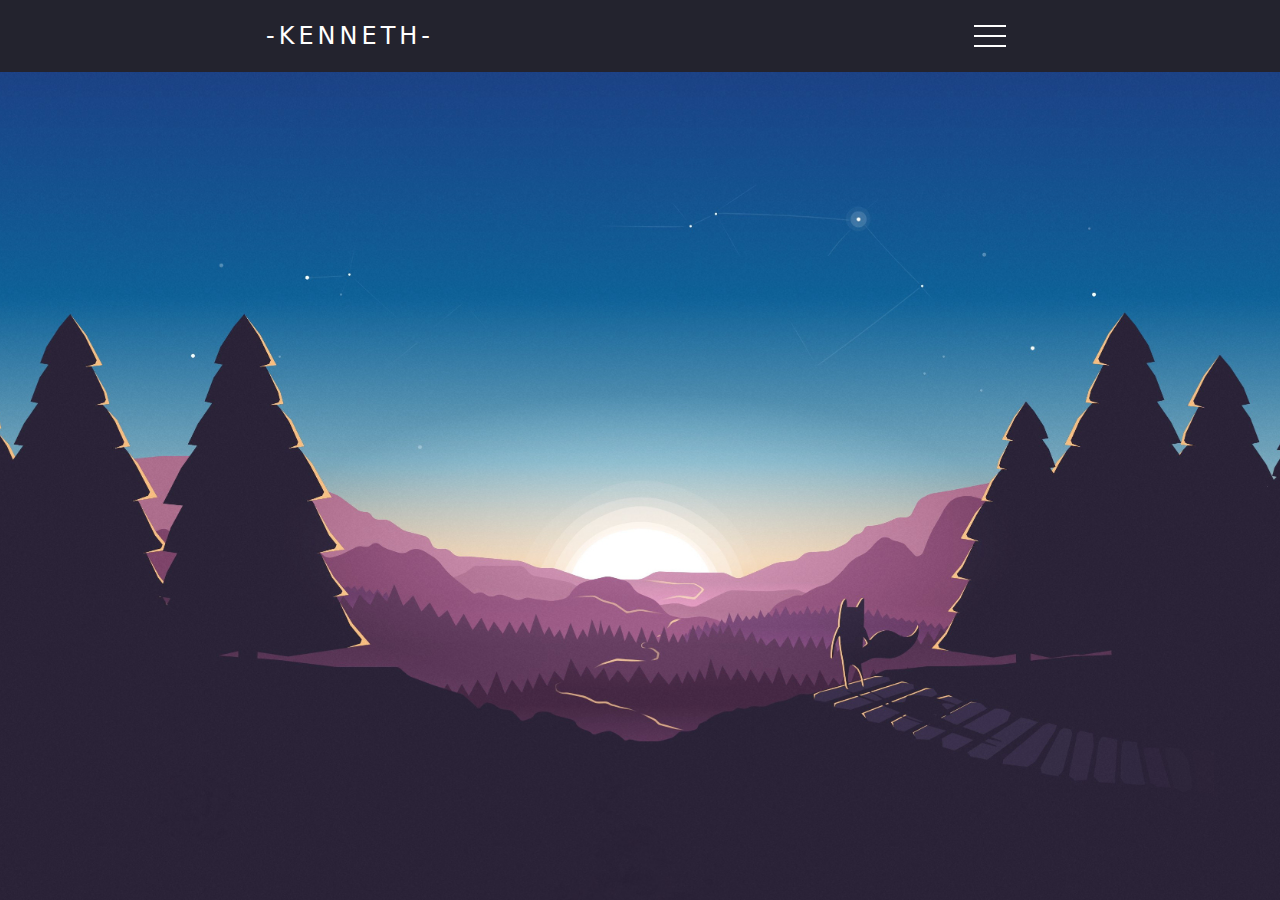
<file: equipes/wryell/index.html>
<!DOCTYPE html>
<html lang="pt-br">

<head>
  <meta charset="UTF-8" />
  <meta http-equiv="X-UA-Compatible" content="IE=edge" />
  <meta name="viewport" content="width=device-width, initial-scale=1.0" />
  <link rel="shortcut icon" href="" type="image/x-icon">
  <title>Kenneth</title>
  <link rel="stylesheet" href="style.css" />
</head>

<body>
  <header>
    <nav>
      <a class="logo" href="/">-Kenneth-</a>
      <div class="mobile-menu">
        <div class="line1"></div>
        <div class="line2"></div>
        <div class="line3"></div>
      </div>
      <ul class="nav-list">
        <li><a href="#">Sobre</a></li>
        <li><a href="#">Projetos</a></li>
        <li><a href="#">Contato</a></li>
        <li><a href="../../index.html">Início</a></li>
      </ul>
    </nav>


    <div class="about-menu">
      <ul class="about-nav-list">
        <li><a href="#" data-target="about-menu">Sobre</a></li>
      </ul>
      <div class="about-content active">
        <p>Me chamo Kenneth, tenho 19 anos e estou cursando ADS(Analise e Desenvolvimento de Sistemas) na Faculdade Senac DF.</p>
      </div>
    </div>



    <div class="about-menu-projetos active">
      <ul class="about-nav-list-projetos">
        <li><a href="#" data-target="about-menu-projetos">Projetos</a></li>
      </ul>

      <div class="about-content-projetos active">
        <p>Tenho como objetivos de criar projetos como, sites personalizados, rôbos operadores para Day Trade e criar jogos para navegadores ou para plataformas de jogos.</p>
      </div>

    </div>

    <div class="about-menu-contato">
      <ul class="about-nav-list-contato">
        <li><a href="#" data-target="about-menu-contato">Contato</a></li>
      </ul>
      <div class="about-content-contato active">
        <div><img class="whatsapplogo" src="img/whatsappLogo.png" alt="logowhatsapp"></div>

        <div>
          <p class="whatsappNumber">+55 (61)99694-3538.</p>
        </div>


        <div><img class="instagramlogo" src="img/InstagramLogo.png" alt="logoinstagram"></div>

        <div>
          <p class="instagramName">kenesu_training.</p>
        </div>

      </div>
    </div>


    
  </header>

  <main>

    <section>
      <div class="ContainerPerfil">
        <img class="Perfil" src="img/perfilKenneth.jpg" alt="">

      </div>
    </section>

  </main>
  <script src="mobile-navbar.js"></script>


  <script>
    document.addEventListener("DOMContentLoaded", function () {
  const aboutLink = document.querySelector(".nav-list li:first-child a");
  const projectsLink = document.querySelector(".nav-list li:nth-child(2) a");
  const contactLink = document.querySelector(".nav-list li:nth-child(3) a");
  const aboutMenu = document.querySelector(".about-menu");
  const projectsMenu = document.querySelector(".about-menu-projetos");
  const contactMenu = document.querySelector(".about-menu-contato");
  const aboutContent = document.querySelector(".about-content");
  const projectsContent = document.querySelector(".about-content-projetos");
  const contactContent = document.querySelector(".about-content-contato");

  let isAboutMenuOpen = false;
  let isProjectsMenuOpen = false;
  let isContactMenuOpen = false;

  aboutLink.addEventListener("click", function (e) {
    e.preventDefault();
    if (!isAboutMenuOpen) {
      closeAllMenus();
      aboutMenu.style.left = "0";
      aboutContent.style.display = "block";
      isAboutMenuOpen = true;
    } else {
      aboutMenu.style.left = "-300px";
      aboutContent.style.display = "none";
      isAboutMenuOpen = false;
    }
  });

  projectsLink.addEventListener("click", function (e) {
    e.preventDefault();
    if (!isProjectsMenuOpen) {
      closeAllMenus();
      projectsMenu.style.left = "0";
      projectsContent.style.display = "block";
      isProjectsMenuOpen = true;
    } else {
      projectsMenu.style.left = "-300px";
      projectsContent.style.display = "none";
      isProjectsMenuOpen = false;
    }
  });

  contactLink.addEventListener("click", function (e) {
    e.preventDefault();
    if (!isContactMenuOpen) {
      closeAllMenus();
      contactMenu.style.left = "0";
      contactContent.style.display = "block";
      isContactMenuOpen = true;
    } else {
      contactMenu.style.left = "-300px";
      contactContent.style.display = "none";
      isContactMenuOpen = false;
    }
  });

  function closeAllMenus() {
    aboutMenu.style.left = "-300px";
    aboutContent.style.display = "none";
    isAboutMenuOpen = false;
    projectsMenu.style.left = "-300px";
    projectsContent.style.display = "none";
    isProjectsMenuOpen = false;
    contactMenu.style.left = "-300px";
    contactContent.style.display = "none";
    isContactMenuOpen = false;
  }
});
  </script>



</body>

</html>
</file>
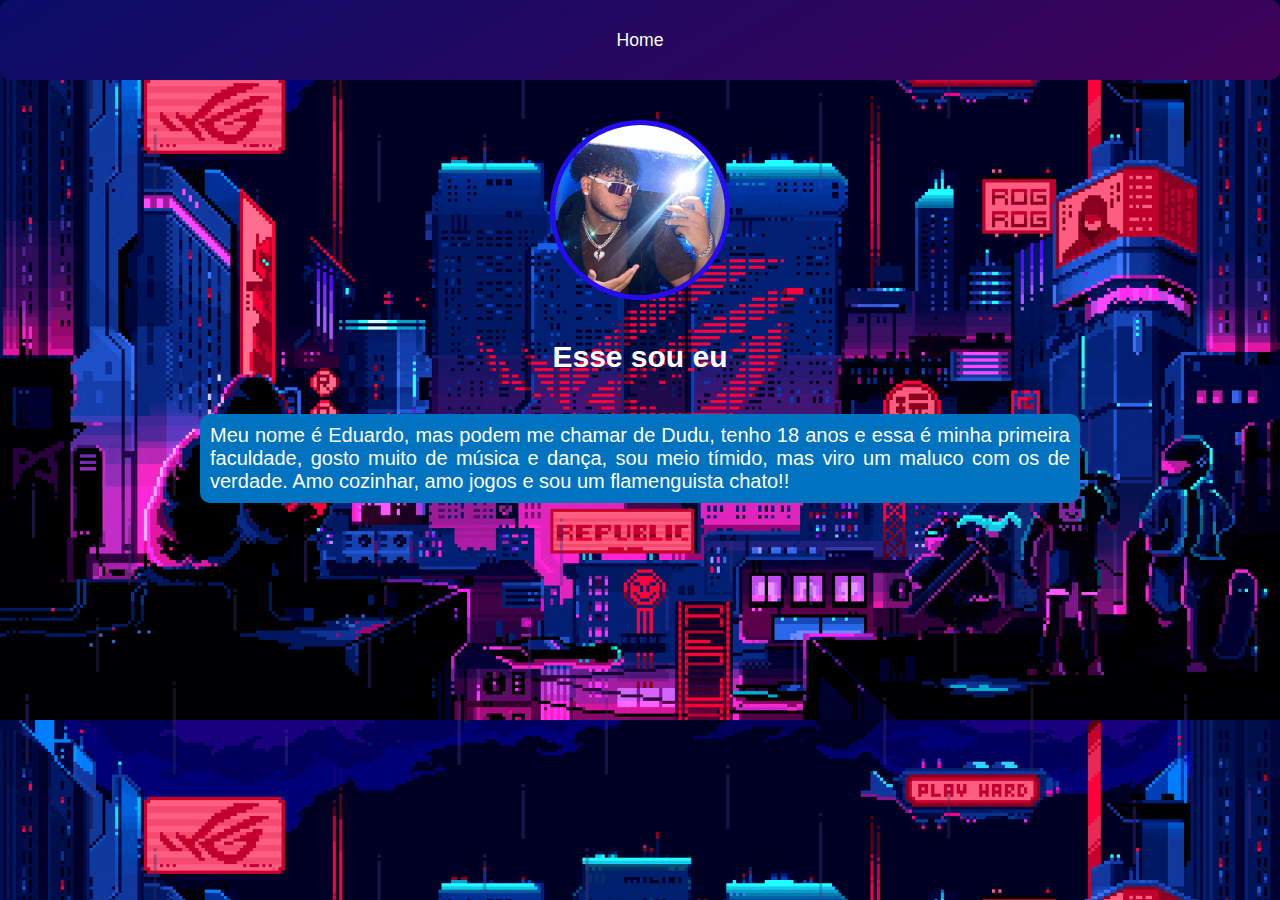
<file: equipes/eduardo/siteDuBlack.html>
<!DOCTYPE html>
<html lang="pt-br">

<head>
    <meta charset="UTF-8">
    <meta name="viewport" content="width=device-width, initial-scale=1.0">
    <title>DuBlack Site</title>
    <link rel="stylesheet" href="sitedubb.css">

</head>

<body>


   

        <!--menu-->
        <header>
            <nav class="menu">
                <ul>
                    <li> <a href="../../index.html">Home</a> </li>

                </ul>
            </nav>
        </header>

        <section>
            <div class="MeuPerfil">
                <img class="Perfil" src="edu.jpg" alt="">
            </div>
        </section>
        <h1 class="titulo">
            Esse sou eu
        </h1>
        <p class="textp">
            Meu nome é Eduardo, mas podem me chamar de Dudu, tenho 18 anos e essa é minha primeira faculdade, gosto
            muito de
            música e dança, sou meio tímido, mas viro um maluco com os de verdade. Amo cozinhar, amo jogos e sou um
            flamenguista chato!!
        </p>

    


</body>

</html>
</file>
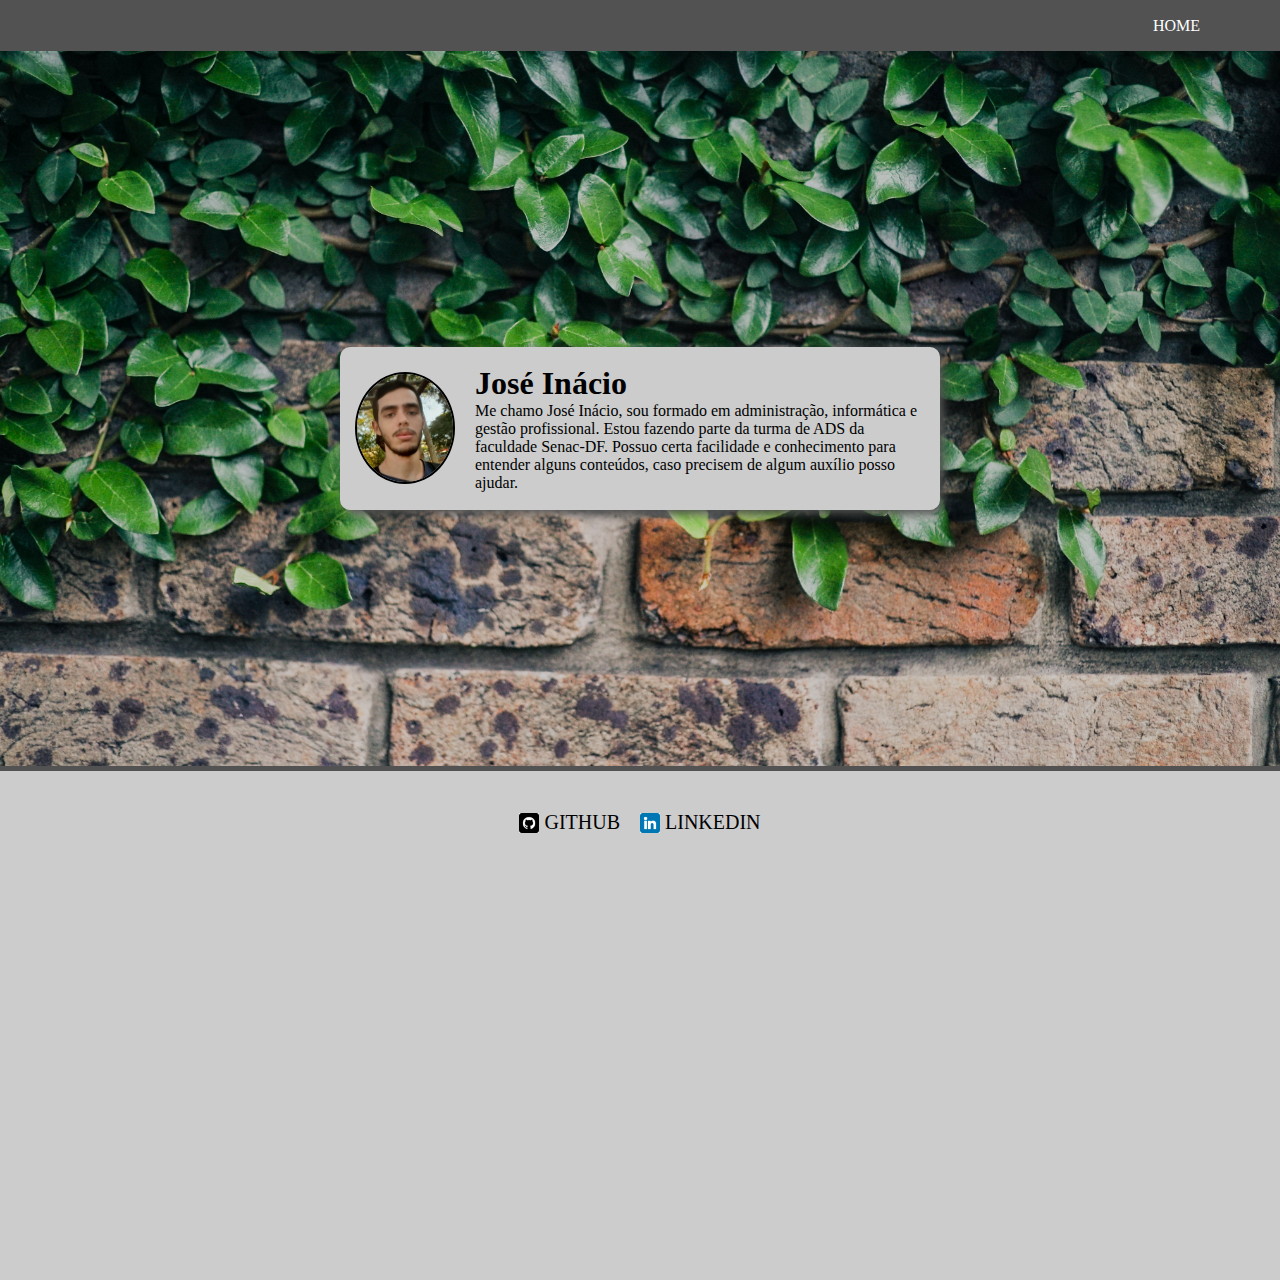
<file: equipes/Jose_inacio/joseIn.html>
<!DOCTYPE html>
<html lang="en">

<head>
    <meta charset="UTF-8">
    <meta http-equiv="X-UA-Compatible" content="IE=edge">
    <meta name="viewport" content="width=device-width, initial-scale=1.0">
    <title>José Inácio</title>

    <link rel="stylesheet" href="estilos.css">
</head>

<body>

    <!--menu-->
    <div class="bg"></div>
    <header>
        <nav>
            <ul>
                <li><a href="../../index.html">Home</a></li>
            </ul>
        </nav>
    </header>

    <!--conteúdo-->
    <section class="card">
        <img src="img/eu.png" alt="Perfil">
        <div class="sobre">
            <h1 class="nome">José Inácio</h1>
            <p>
                Me chamo José Inácio, sou formado em administração, informática e gestão profissional. Estou fazendo
                parte da turma de ADS da faculdade Senac-DF. Possuo certa facilidade e conhecimento para entender
                alguns conteúdos, caso precisem de algum auxílio posso ajudar.
            </p>
        </div>
    </section>

    <!--rodapé-->
    <footer>
        <a href="https://github.com/Jinacio23"><img src="img/github.png" alt=""><span>Github</span></a>

        <a href="https://linkedin.com/in/josé-inácio-277a62264/"><img src="img/linkedin.png"
                alt=""><span>LinkedIn</span></a>
    </footer>


</body>

</html>
</file>
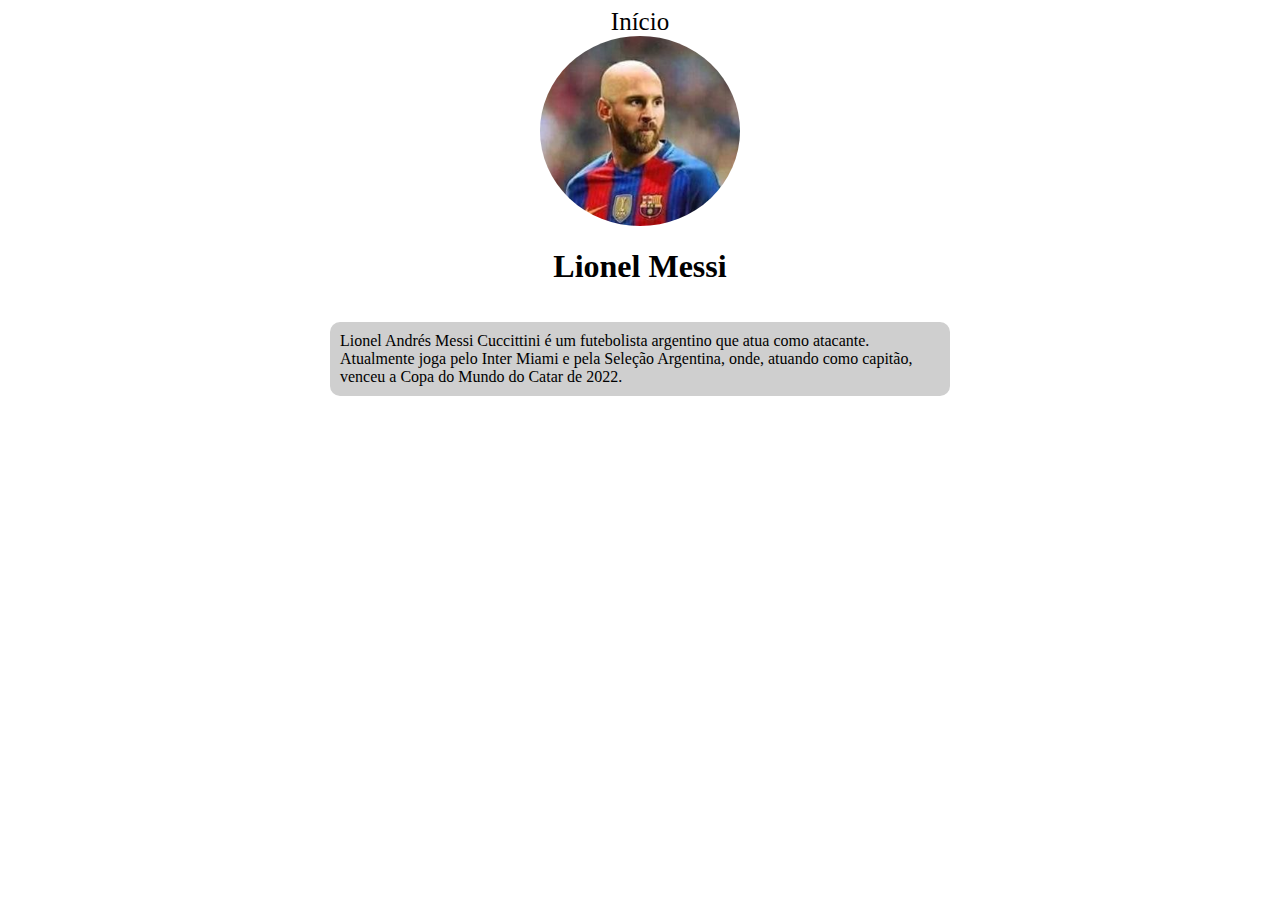
<file: equipes/marcos/messi.html>
<!DOCTYPE html>
<html lang="pt-br">

<head>
    <meta charset="UTF-8">
    <meta name="viewport" content="width=device-width, initial-scale=1.0">
    <title>Lionel Messi</title>
    <style>
        .conteudo {
            display: flex;
            flex-direction: column;
            justify-content: center;
            align-items: center;
        }
    </style>
</head>

<body>
    <div class="conteudo">

        <!--voltar para página principal-->
        <a href="../../index.html" style="color: rgb(0, 0, 0); text-decoration: none; font-size: 25px;">Início</a>


        <!--imagem da páina-->
        <img src="messi.jpg" alt="messi careca" style="border-radius: 50%; width: 200px;">
        <h1>Lionel Messi</h1>

        <!--Sobre mim-->
        <p style="background-color: rgb(207, 207, 207); border-radius: 10px;width: 600px; padding: 10px;">
            Lionel Andrés Messi Cuccittini é um futebolista argentino que atua como atacante. Atualmente joga pelo Inter
            Miami e pela Seleção Argentina, onde, atuando como capitão, venceu a Copa do Mundo do Catar de 2022.
        </p>

    </div>




</body>

</html>
</file>
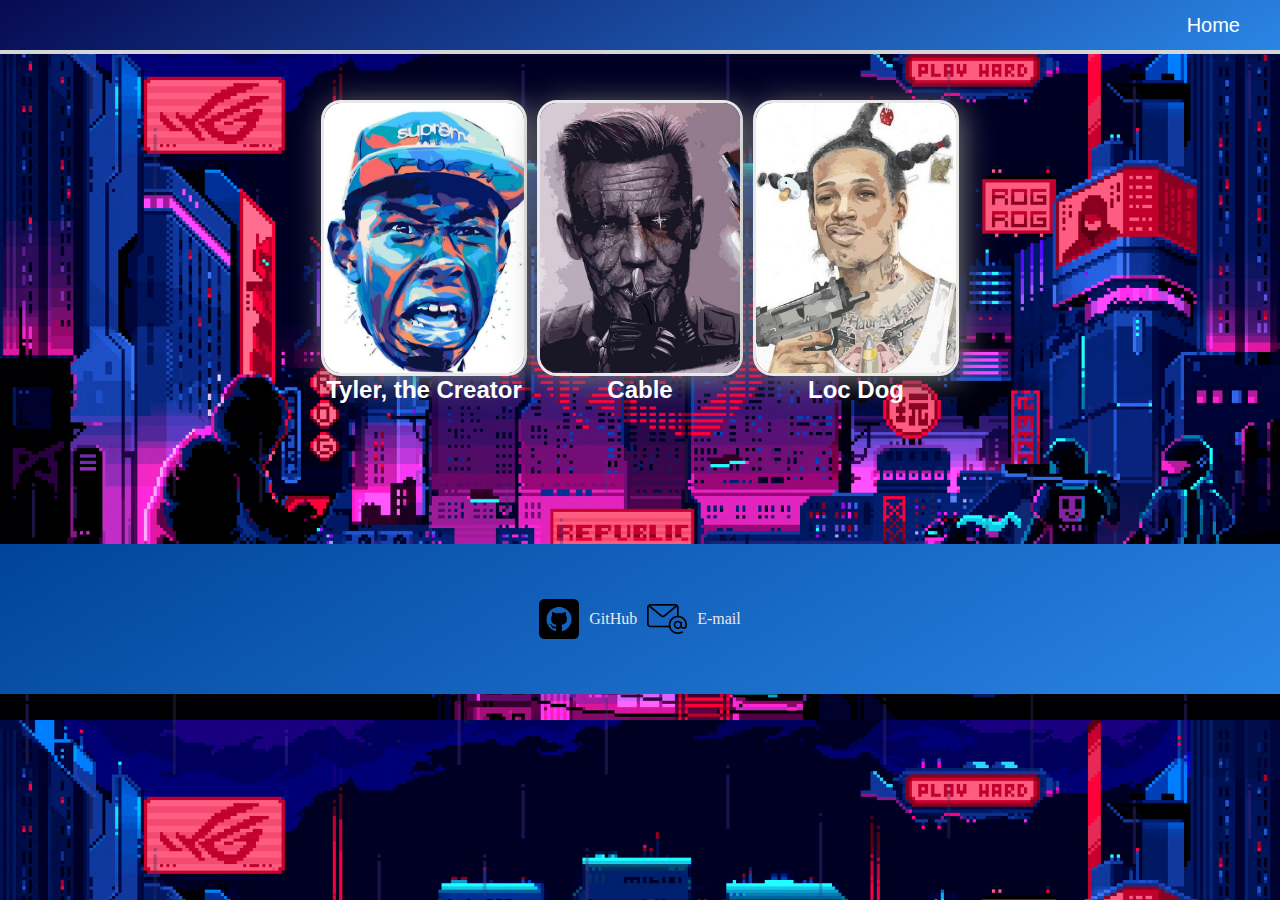
<file: equipes/pedro_hen/edition.html>
<!DOCTYPE html>
<html lang="pt-br">
<head>
    <link rel="icon" type="image/x-icon" href="imagens/icons8-código-fonte-48.png">
    <meta charset="UTF-8">
    <meta name="viewport" content="width=device-width, initial-scale=1.0">
    <title>edition</title>
    <link rel="stylesheet" href="edition.css">
</head>
<body>
    <header>
       <!--menu-->
    <header>
        <nav class="menu">
            <ul>
                <li> <a href="pagina .html">Home</a> </li>
                
            </ul>
        </nav>
    </header>

    <main>
        <div class="container-objeto">
            <div class="objeto">
                <img class="img-objeto" src="imagens/tyler the creator.jpg" alt="">
                <h2>
                    Tyler, the Creator
                </h2>
            </div>
            <div class="objeto">
                <img class="img-objeto" src="imagens/vilao deadpool.jpg" alt="">
                <h2>
                    Cable
                </h2>
            </div>
            <div class="objeto">
                <img class="img-objeto" src="imagens/Loc Dog.jpg" alt="">
                <h2>
                    Loc Dog
                </h2>
            </div>
        </div>
    </main>
    <footer class="footer">
        <div class="Container-footer">
            <div class="Container-icone">
                <img class="img-footer" src="imagens/github.png" alt="">
                <p>
                    <a href="https://github.com/Pedr0-Henrique"> GitHub</a>
                </p>
            </div>
            <div class="Container-icone">
                <img class="img-footer" src="imagens/gmail.png" alt="">
                <p>
                    <a href="mailto:pedro2002h@gmail.com"> E-mail</a>
                </p>
            </div>
        </div>

    </footer>

    
</body>
</html>
</file>
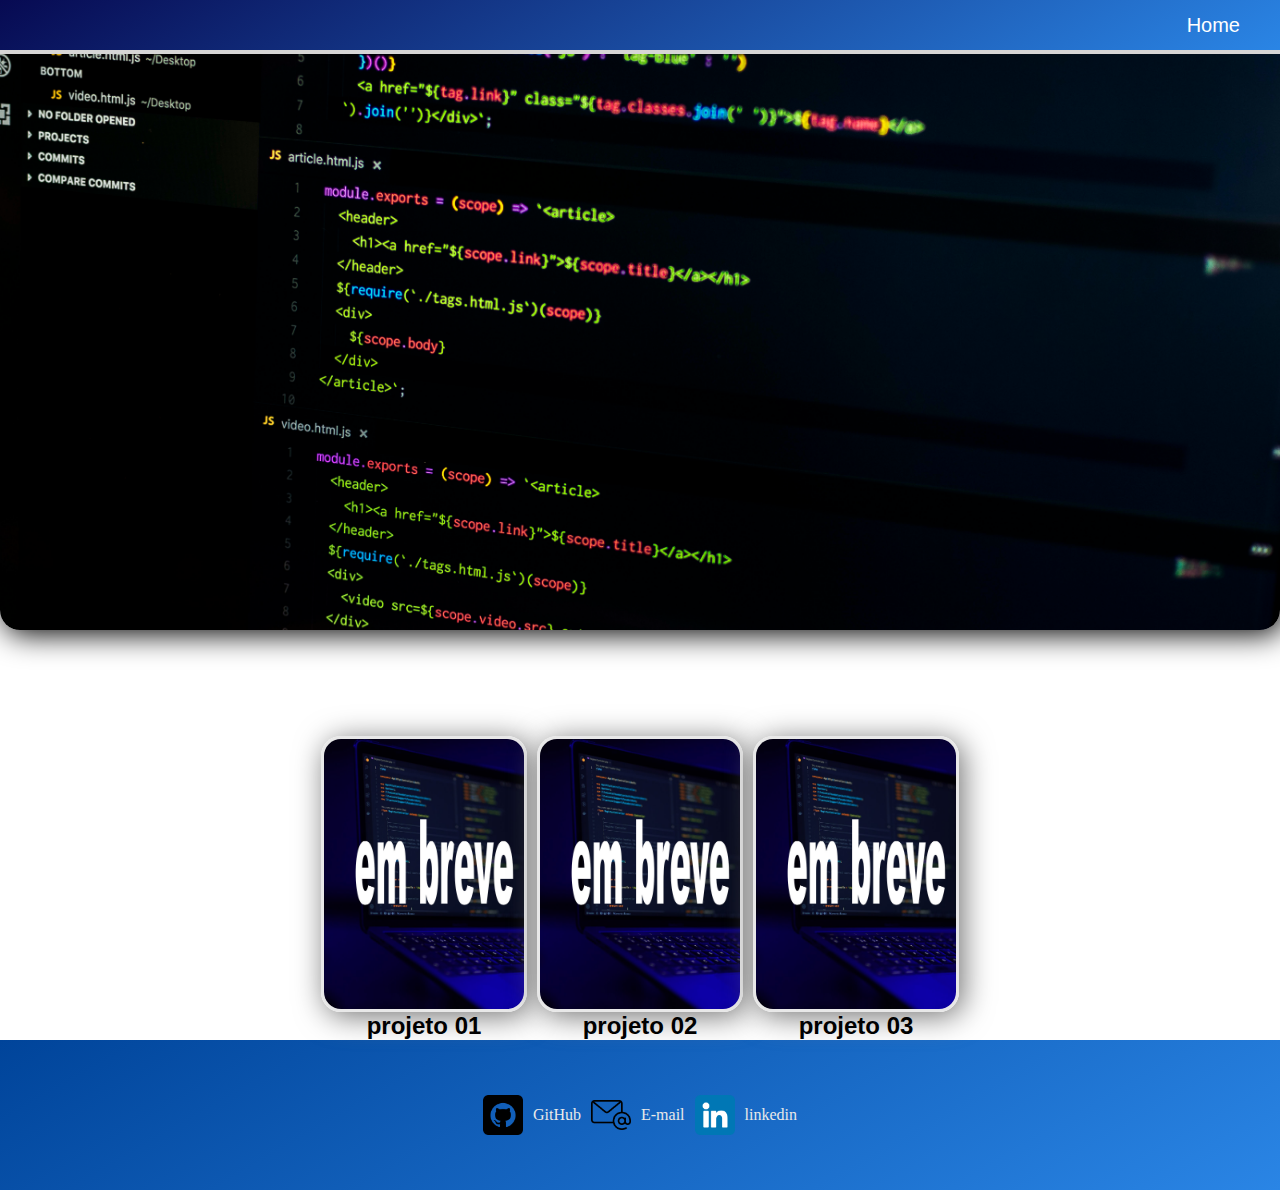
<file: equipes/pedro_hen/grade icon.html>
<!DOCTYPE html>
<html lang="pt-br">

<head>
    <link rel="icon" type="image/x-icon" href="imagens/icons8-código-fonte-48.png">
    <meta charset="UTF-8">
    <meta name="viewport" content="width=device-width, initial-scale=1.0">
    <title>Developer</title>
    <link rel="stylesheet" href="grade icon.css">
</head>

<body>
    <header>
        <!--menu-->
     <header>
         <nav class="menu">
             <ul>
                 <li> <a href="pagina .html">Home</a> </li>
                 
             </ul>
         </nav>
     </header>
    <h2>
        <img class="img-top" src="imagens/execute-javascript-code-inside-es6-templates.jpg" alt="">
    </h2>
    <main>
        <div class="container-objeto">
            <div class="objeto">
                <img class="img-objeto" src="imagens/dev-em breve.jpg" alt="">
                <h2>
                  projeto 01
                </h2>
            </div>
            <div class="objeto">
                <img class="img-objeto" src="imagens/dev-em breve.jpg" alt="">
                <h2>
                    projeto 02
                </h2>
            </div>
            <div class="objeto">
                <img class="img-objeto" src="imagens/dev-em breve.jpg" alt="">
                <h2>
                    projeto 03
                </h2>
            </div>
        </div>
    </main>
    <footer>
        <div class="Container-footer">
            <div class="Container-icone">
                <img class="img-footer" src="imagens/github.png" alt="">
                <p>
                    <a href="https://github.com/Pedr0-Henrique"> GitHub</a>
                </p>
            </div>
            <div class="Container-icone">
                <img class="img-footer" src="imagens/gmail.png" alt="">
                <p>
                    <a href="mailto:pedro2002h@gmail.com"> E-mail</a>
                </p>
            </div>
            <div class="Container-icone">
                <img class="img-footer" src="imagens/linkedin.png" alt="">
                <p>
                    <a href="https://www.linkedin.com/in/pedro-henrique-9a6369288/"> linkedin</a>
                </p>
            </div>
        </div>

    </footer>

   

</body>

</html>
</file>
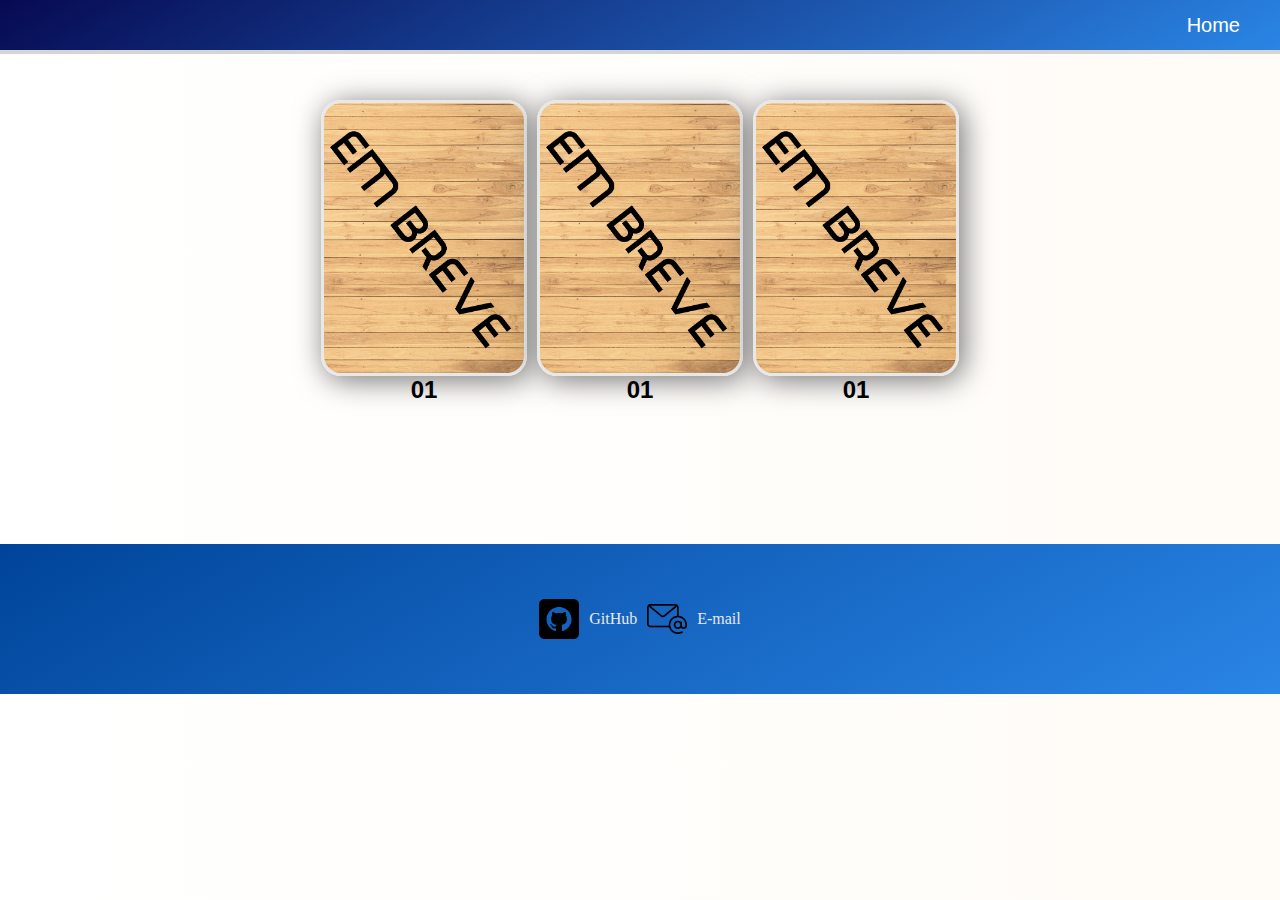
<file: equipes/pedro_hen/office.html>
<!DOCTYPE html>
<html lang="pt-br">
<head>
    <link rel="icon" type="image/x-icon" href="imagens/icons8-código-fonte-48.png">
    <meta charset="UTF-8">
    <meta name="viewport" content="width=device-width, initial-scale=1.0">
    <title>Office</title>
    <link rel="stylesheet" href="office.css">
</head>
<body>
    <header>
        <!--menu-->
     <header>
         <nav class="menu">
             <ul>
                 <li> <a href="pagina .html">Home</a> </li>
                 
             </ul>
         </nav>
     </header>
    <main>
        <div class="container-objeto">
            <div class="objeto">
                <img class="img-objeto" src="imagens/em_breve.png" alt="">
                <h2>
                    01
                </h2>
            </div>
            <div class="objeto">
                <img class="img-objeto" src="imagens/em_breve.png" alt="">
                <h2>
                    01
                </h2>
            </div>
            <div class="objeto">
                <img class="img-objeto" src="imagens/em_breve.png" alt="">
                <h2>
                    01
                </h2>
            </div>
        </div>
    </main>

    <footer class="footer">
        <div class="Container-footer">
            <div class="Container-icone">
                <img class="img-footer" src="imagens/github.png" alt="">
                <p>
                    <a href="https://github.com/Pedr0-Henrique"> GitHub</a>
                </p>
            </div>
            <div class="Container-icone">
                <img class="img-footer" src="imagens/gmail.png" alt="">
                <p>
                    <a href="mailto:pedro2002h@gmail.com"> E-mail</a>
                </p>
            </div>
        </div>

    </footer>


    
</body>
</html>
</file>
<file: equipes/wryell/style.css>
* {
  margin: 0;
  padding: 0;
}

a {
  color: #fff;
  text-decoration: none;
  transition: 0.3s;
}

a:hover {
  opacity: 0.7;
}

.logo {
  font-size: 24px;
  text-transform: uppercase;
  letter-spacing: 4px;
}

nav {
  display: flex;
  justify-content: space-around;
  align-items: center;
  font-family: system-ui, -apple-system, Helvetica, Arial, sans-serif;
  background: #23232e;
  height: 8vh;
}

main {
  background: url("img/wallpaperflare.com_wallpaper.jpg") no-repeat center center;
  background-size: cover;
  height: 92vh;

}

.ContainerPerfil {
  justify-content: center;
  display: flex;
  position: relative;
}

.Perfil {
  border-radius: 50%;
  height: 300px;
  width: 300px;
  border: 5px solid #23232e;
  position: absolute;
  top: 10pc;

}

.ContainerPerfil.active {
  opacity: 1;
  transform: translateY(0);
  transition: opacity 0.5s ease-in-out, transform 0.5s ease-in-out;
}

.Perfil.active {
  opacity: 1;
  transform: translateY(0);
  transition: opacity 0.5s ease-in-out, transform 0.5s ease-in-out;
}

.ContainerPerfil, .Perfil {
  opacity: 0;
  transform: translateY(-20px);
  transition: opacity 0.5s ease-in-out, transform 0.5s ease-in-out;
}

.nav-list {
  list-style: none;
  display: flex;
}

.nav-list li {
  letter-spacing: 3px;
  margin-left: 32px;
}

.mobile-menu {
  display: none;
  cursor: pointer;
}

.mobile-menu div {
  width: 32px;
  height: 2px;
  background: #fff;
  margin: 8px;
  transition: 0.3s;
}

@media (max-width: 9999px) {
  body {
    overflow-x: hidden;
    overflow: hidden;
  }

  .nav-list {
    position: absolute;
    top: 8vh;
    right: 0;
    width: 30vw;
    height: 92vh;
    background: #23232e;
    flex-direction: column;
    align-items: center;
    justify-content: space-around;
    transform: translateX(100%);
    transition: transform 0.3s ease-in;

  }

  .nav-list li {
    margin-left: 0;
    opacity: 0;
  }


  .about-content.active,
  .about-content-projetos.active,
  .about-content-contato.active {
    transform: translateY(0);
    opacity: 1;
    transition: transform 0.5s ease-in-out, opacity 0.5s ease-in-out;
  }


  .mobile-menu {
    display: block;
  }
}

.nav-list.active {
  transform: translateX(0);
}

@keyframes navLinkFade {
  from {
    opacity: 0;
    transform: translateX(50px);
  }

  to {
    opacity: 1;
    transform: translateX(0);
  }
}

.mobile-menu.active .line1 {
  transform: rotate(-45deg) translate(-8px, 8px);
}

.mobile-menu.active .line2 {
  opacity: 0;
}

.mobile-menu.active .line3 {
  transform: rotate(45deg) translate(-5px, -7px);

}



.about-menu {

  position: fixed;
  top: 8%;
  left: -300px;
  width: 17%;
  max-width: 300%;
  height: 100vh;
  background: #23232e;
  display: flex;
  flex-direction: column;
  align-items: center;
  justify-content: center;
  transition: left 0.3s ease-in;

}

.about-nav-list {
  
  list-style: none;
  margin-bottom: 20px;
}

.about-nav-list li {
  transition: 0.3s ease-in-out;
  font-family: system-ui, -apple-system, BlinkMacSystemFont, 'Segoe UI', Roboto, Oxygen, Ubuntu, Cantarell, 'Open Sans', 'Helvetica Neue', sans-serif;
  letter-spacing: 3px;
  margin-bottom: 10px;
}


.about-content {
  
  width: 100%;
  box-sizing: border-box;
  letter-spacing: 3px;
  font-family: system-ui, -apple-system, BlinkMacSystemFont, 'Segoe UI', Roboto, Oxygen, Ubuntu, Cantarell, 'Open Sans', 'Helvetica Neue', sans-serif;
  text-align: center;
  color: #fff;
  padding: 10px;
  display: none;
}



/* Seu CSS existente */

.about-menu-projetos,
.about-menu-contato {
  box-sizing: border-box;
  position: fixed;
  top: 72px;
  left: -300px;
  width: 300px;
  height: 100vh;
  background: #23232e;
  display: flex;
  flex-direction: column;
  align-items: center;
  justify-content: center;
  transition: left 0.3s ease-in;
}

.about-nav-list-projetos,
.about-nav-list-contato {
  list-style: none;
  margin-bottom: 20px;
}

.about-nav-list-projetos li,
.about-nav-list-contato li {
  transition: 0.3s ease-in-out;
  font-family: system-ui, -apple-system, BlinkMacSystemFont, 'Segoe UI', Roboto, Oxygen, Ubuntu, Cantarell, 'Open Sans', 'Helvetica Neue', sans-serif;
  letter-spacing: 3px;
  margin-bottom: 10px;
}

.about-content-projetos,
.about-content-contato {
  font-size: 15px;
  letter-spacing: 3px;
  font-family: system-ui, -apple-system, BlinkMacSystemFont, 'Segoe UI', Roboto, Oxygen, Ubuntu, Cantarell, 'Open Sans', 'Helvetica Neue', sans-serif;
  text-align: center;
  color: #fff;
  padding: 20px;
  display: none;
}


.whatsapplogo {
  width: 90px;
  height: 90px;
}

.instagramlogo {
  width: 90px;
  height: 90px;
}
</file>
<file: equipes/eduardo/sitedubb.css>
* {
    margin: 0;
    padding: 0;
}

body {
    background-image: url(asus-rog-3840x2160-14058.jpg);
    background-size: 100%;
}
.menu a{
    text-decoration: none;
    color: #ffffff;
    font-family: Verdana, Geneva, Tahoma, sans-serif;
}

.menu ul {
  background-image: -webkit-linear-gradient(120deg, #400258, #0a0d68);
    border-radius: 10px;
    height: 80px;
    display: flex;
    justify-content: space-around;
    align-items: center;

}

.menu li {
    font-family: Verdana, Geneva, Tahoma, sans-serif;
    font-size: 1.1rem;
    list-style-type: none;
    color: #fff;
}


.MeuPerfil {
    justify-content: center;
    display: flex;
    margin: 40px;

}

.Perfil {
    border-radius: 50%;
    height: 170px;
    width: 170px;
    border: 5px solid rgb(36, 13, 245);
    object-fit: cover;
}

.titulo {
    display: flex;
    justify-content: center;
    font-size: 30px;
    font-family: Arial, Helvetica, sans-serif;
    color: rgb(255, 255, 255);
    margin-top: 40px;
}

.textp {
    margin-left: 200px;
    margin-right: 200px;
    color: rgb(255, 255, 255);
    background-color: #0073c0;

    padding: 10px;
    border-radius: 10px;
    font-size: 20px;
    margin-top: 40px;
    font-family: Arial, Helvetica, sans-serif;
    text-align: justify;
}
</file>
<file: equipes/Jose_inacio/estilos.css>
*{
    margin: 0;
    padding: 0;
    box-sizing: border-box;
}
body{
    background-image: url(img/bg.jpg);
    background-repeat: no-repeat;
    background-size: cover;
    overflow-y: hidden;
}

.bg{
    width: 100vw;
    height: 100vw;
    position: absolute;
    background-color: rgba(0, 0, 0, 0.2);
    z-index: -1;
}

header{
    width: 100vw;
    height: 10vh;
    border-top: 1px solid #525252;
    
}

nav{
    background-color: #525252; 
    width: 100vw;
    height: 50px;
    text-align: end;
    line-height: 50px;
}

ul{
    list-style: none;
    margin-right: 80px;
}
a{
    text-decoration: none;
    color: #fff;
    text-transform: uppercase;
}

.card{
    display: flex;
    align-items: center;
    justify-content: center;
    gap: 20px;
    background-color: #ccc;
    width: 600px;
    margin: 28.5vh auto;
    padding: 18px 0;
    border-radius: 10px;
    box-shadow: 4px 4px 10px #525252;
}

img{
    width: 100px;
    border: 2px solid black;
    border-radius: 50%;
}

.sobre{
    max-width: 450px;
}

footer{
    height: 12vh;
    display: flex;
    align-items: center;
    justify-content: center;
    gap: 20px;
    margin-top: 0px;
    border-top: 5px solid #525252;
    background-color: #ccc;
}

footer img{
    width: 20px;
    border: none;
    border-radius: 0px;
    background-color: #fff;
}

footer a{
    display: flex;
    align-items: center;
    gap: 5px;
}

span{
    color: #000;
    font-size: 20px;
}
</file>
<file: equipes/pedro_hen/edition.css>
*{
    padding:0px;
    margin:0px;
    
    
}


body{
    height: 100vh;
    display: flex;
    flex-direction: column;
    background-size: 100%;
    background-image: url(imagens/asus-rog-3840x2160-14058.jpg)
    
  }
  main{
    flex: 1 1 0;
  }

/*Menu*/
.menu{
    display: flex;
    gap: 10px;
    justify-content: end;
    background-image: -webkit-linear-gradient(120deg, #2a85e5, #070A52);
    height: 50px;
    width: 100%;
    align-items: center;
    position: fixed;
    top: 0; 
    border-bottom: 4px solid rgb(214, 213, 213);
}
.menu ul{
    display: flex;
    justify-content: end;
    align-items: center;
    list-style-type: none;
    gap: 10px;
    padding: 0 40px 0 0;
}
.menu a{
    text-decoration: none;
    color:  #ffffff;
    font-size: 20px;
    font-family: Arial, Helvetica, sans-serif;
}
/*conteudo da pagina*/
.TituloPrincipal{
    display: flex;
    justify-content: center;
    color: rgb(0, 0, 0);
    font-family: Arial, Helvetica, sans-serif;
    font-size: 30px;
   margin: 360px;
}
/*objetos*/
.container-objeto {
    display: flex;
    justify-content: center;
    align-items: center;
    gap: 10px;
    flex-wrap: wrap;
    margin: 100px 0 0 0;
}

.objeto {
    display: flex;
    flex-direction: column;
    justify-content: center;
    align-items: center;


}

.img-objeto {
    display: flex;
    flex-direction: column;
    justify-content: center;
    align-items: center;
    height: 270px;
    width: 200px;
    object-fit: cover;
    border-radius: 20px;
    border: 3px solid rgb(232, 232, 232);
    box-shadow: 4px 4px 30px rgb(114, 114, 114);
}

.img-objeto:hover {
    scale: 1.06;
    transition: 0, 5s;
}

.container-objeto h2 {
    font-family: Verdana, Geneva, Tahoma, sans-serif;
    color: #ffffff;

}
/*rodape*/
.Container-footer{
    display: flex;
    justify-content: center;
    align-items: center;
    width: 100vw;
    height: 150px;
    background-image: -webkit-linear-gradient(120deg,#2a85e5,#00449a);
    gap: 10px;
  }
  .Container-icone{
   
   
   display: flex;
   justify-content: center;
   align-items: center;
   gap: 10px;
  }
  .Container-icone a{
    color: #e9e9e9;
    text-decoration: none;
  }
  .img-footer{
    width: 40px;
    height: 40px;
  
  }
  .footer{
    margin-top: 140px;
  }
</file>
<file: equipes/pedro_hen/grade icon.css>
* {
    margin: 0;
    padding: 0;
}

/*Menu*/
.menu {
    display: flex;
    gap: 10px;
    justify-content: end;
    background-image: -webkit-linear-gradient(120deg, #2a85e5, #070A52);
    height: 50px;
    width: 100%;
    align-items: center;
    position: fixed;
    top: 0;
    border-bottom: 4px solid rgb(214, 213, 213);
}

.menu ul {
    display: flex;
    justify-content: end;
    align-items: center;
    list-style-type: none;
    gap: 10px;
    padding: 0 40px 0 0;
}

.menu a {
    text-decoration: none;
    color: #ffffff;
    font-size: 20px;
    font-family: Arial, Helvetica, sans-serif;
}

.img-top {
    height: 70vh;
    width: 100%;
    border-radius: 20px;
    object-fit: cover;
    box-shadow: 4px 4px 30px black;
}
.TituloPrincipal{
    display: flex;
    justify-content: center;
    color: rgb(0, 0, 0);
    font-family: Arial, Helvetica, sans-serif;
    font-size: 30px;
   margin: 360px;
}
/*objetos*/
.container-objeto {
    display: flex;
    justify-content: center;
    align-items: center;
    gap: 10px;
    flex-wrap: wrap;
    margin: 100px 0 0 0;
}

.objeto {
    display: flex;
    flex-direction: column;
    justify-content: center;
    align-items: center;


}

.img-objeto {
    display: flex;
    flex-direction: column;
    justify-content: center;
    align-items: center;
    height: 270px;
    width: 200px;
    object-fit: cover;
    border-radius: 20px;
    border: 3px solid rgb(232, 232, 232);
    box-shadow: 4px 4px 30px rgb(114, 114, 114);
}

.img-objeto:hover {
    scale: 1.06;
    transition: 0, 5s;
}

.container-objeto h2 {
    font-family: Verdana, Geneva, Tahoma, sans-serif;

}

/*rodape*/
.Container-footer {
    display: flex;
    justify-content: center;
    align-items: center;
    width: 100vw;
    height: 150px;
    background-image: -webkit-linear-gradient(120deg, #2a85e5, #00449a);
    gap: 10px;
}

.Container-icone {


    display: flex;
    justify-content: center;
    align-items: center;
    gap: 10px;
    box-sizing: border-box;
}

.Container-icone a {
    color: #e9e9e9;
    text-decoration: none;
}

.img-footer {
    width: 40px;
    height: 40px;

}
</file>
<file: equipes/pedro_hen/office.css>
*{
    padding:0px;
    margin:0px;
    
    
}


body{
    height: 100vh;
    display: flex;
    flex-direction: column;
    background-image: -webkit-linear-gradient(right,#fffcf7, #ffffff);
  }
  main{
    flex: 1 1 0;
  }

/*Menu*/
.menu{
    display: flex;
    gap: 10px;
    justify-content: end;
    background-image: -webkit-linear-gradient(120deg, #2a85e5, #070A52);
    height: 50px;
    width: 100%;
    align-items: center;
    position: fixed;
    top: 0; 
    border-bottom: 4px solid rgb(214, 213, 213);
}
.menu ul{
    display: flex;
    justify-content: end;
    align-items: center;
    list-style-type: none;
    gap: 10px;
    padding: 0 40px 0 0;
}
.menu a{
    text-decoration: none;
    color:  #ffffff;
    font-size: 20px;
    font-family: Arial, Helvetica, sans-serif;
}
/*conteudo da pagina*/
.TituloPrincipal{
    display: flex;
    justify-content: center;
    color: rgb(0, 0, 0);
    font-family: Arial, Helvetica, sans-serif;
    font-size: 30px;
   margin: 360px;
}
/*objetos*/
.container-objeto {
    display: flex;
    justify-content: center;
    align-items: center;
    gap: 10px;
    flex-wrap: wrap;
    margin: 100px 0 0 0;
}

.objeto {
    display: flex;
    flex-direction: column;
    justify-content: center;
    align-items: center;


}

.img-objeto {
    display: flex;
    flex-direction: column;
    justify-content: center;
    align-items: center;
    height: 270px;
    width: 200px;
    object-fit: cover;
    border-radius: 20px;
    border: 3px solid rgb(232, 232, 232);
    box-shadow: 4px 4px 30px rgb(114, 114, 114);
}

.img-objeto:hover {
    scale: 1.06;
    transition: 0, 5s;
}

.container-objeto h2 {
    font-family: Verdana, Geneva, Tahoma, sans-serif;

}
/*rodape*/
.Container-footer{
    display: flex;
    justify-content: center;
    align-items: center;
    width: 100vw;
    height: 150px;
    background-image: -webkit-linear-gradient(120deg,#2a85e5,#00449a);
    gap: 10px;
  }
  .Container-icone{
   
   
   display: flex;
   justify-content: center;
   align-items: center;
   gap: 10px;
  }
  .Container-icone a{
    color: #e9e9e9;
    text-decoration: none;
  }
  .img-footer{
    width: 40px;
    height: 40px;
  
  }

  .footer{
    margin-top: 140px;
  }
</file>
